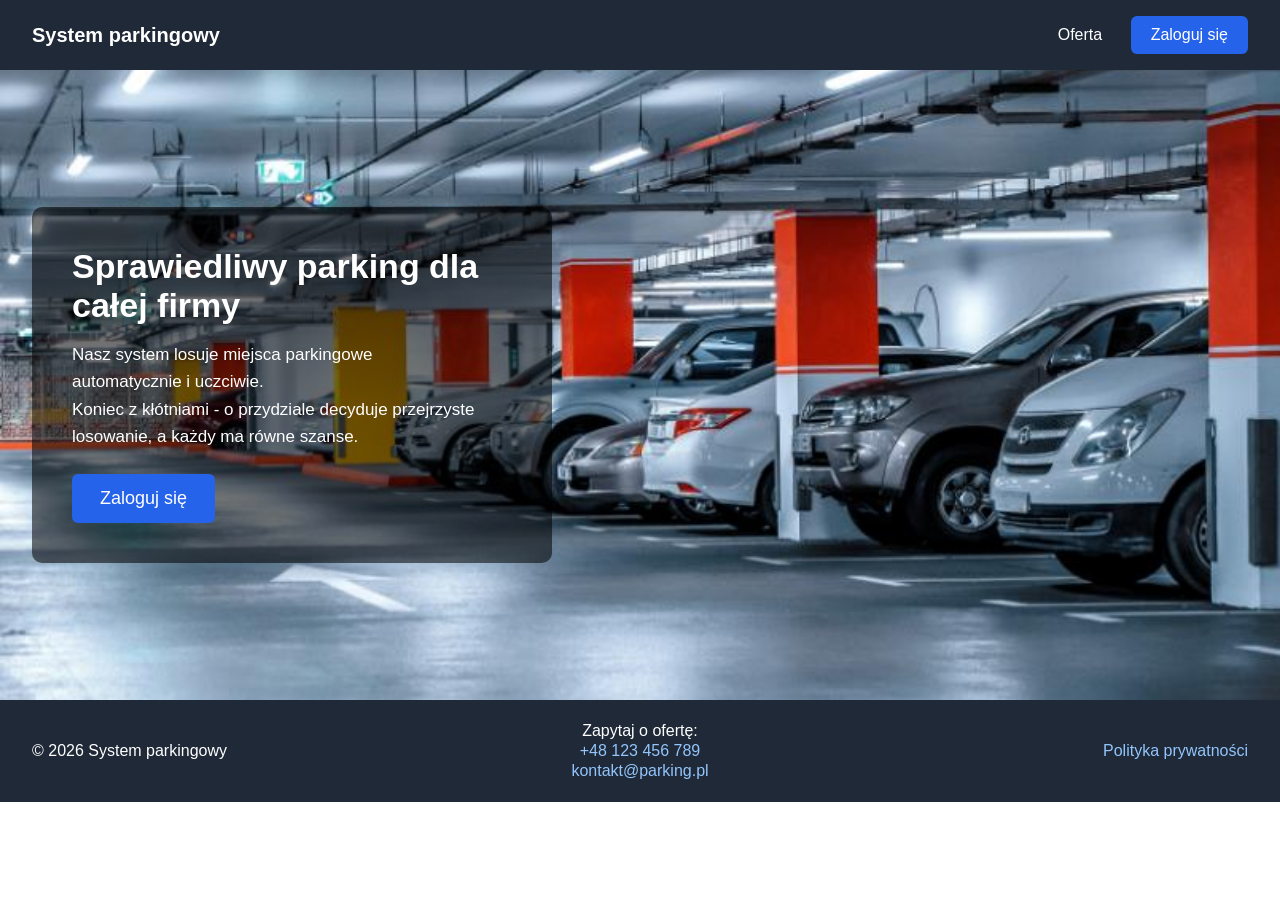
<file: index.html>
<!DOCTYPE html>
<html lang="pl">

<head>
    <meta charset="UTF-8">
    <meta name="viewport" content="width=device-width, initial-scale=1.0">
    <title>System parkingowy</title>
    <link rel="stylesheet" href="css/style.css">
    <link rel="icon" href="favicon.ico" sizes="any">
    <link rel="icon" type="image/png" href="favicon-32.png">
    <link rel="apple-touch-icon" href="apple-touch-icon.png">
</head>

<body>

    <!-- Górny pasek z linkami -->
    <header class="topbar">
        <div class="logo">System parkingowy</div>
        <nav>
            <a href="oferta.html">Oferta</a>
            <a href="login.html" class="btn">Zaloguj się</a>
        </nav>
    </header>

    <!-- Sekcja główna ze zdjęciem w tle -->
    <main class="hero">
        <div class="hero-tekst">
            <h1>Sprawiedliwy parking dla całej firmy</h1>
            <p>
                Nasz system losuje miejsca parkingowe <br>automatycznie i uczciwie.</br>
                Koniec z kłótniami - o przydziale
                decyduje przejrzyste losowanie, a każdy ma równe szanse.
            </p>
            <a href="login.html" class="btn btn-duzy">Zaloguj się</a>
        </div>
    </main>

    <!-- Stopka -->
    <footer class="stopka">
        <div class="footer-dane">
            <p>&copy; 2026 System parkingowy</p>
        </div>

        <div class="footer-kontakt">
            <p>Zapytaj o ofertę:</p>
            <p><a href="tel:+48123456789">+48 123 456 789</a></p>
            <p><a href="mailto:kontakt@parking.pl">kontakt@parking.pl</a></p>
        </div>

        <div class="footer-polityka">
            <a href="polityka.html">Polityka prywatności</a>
        </div>
    </footer>

</body>

</html>
</file>
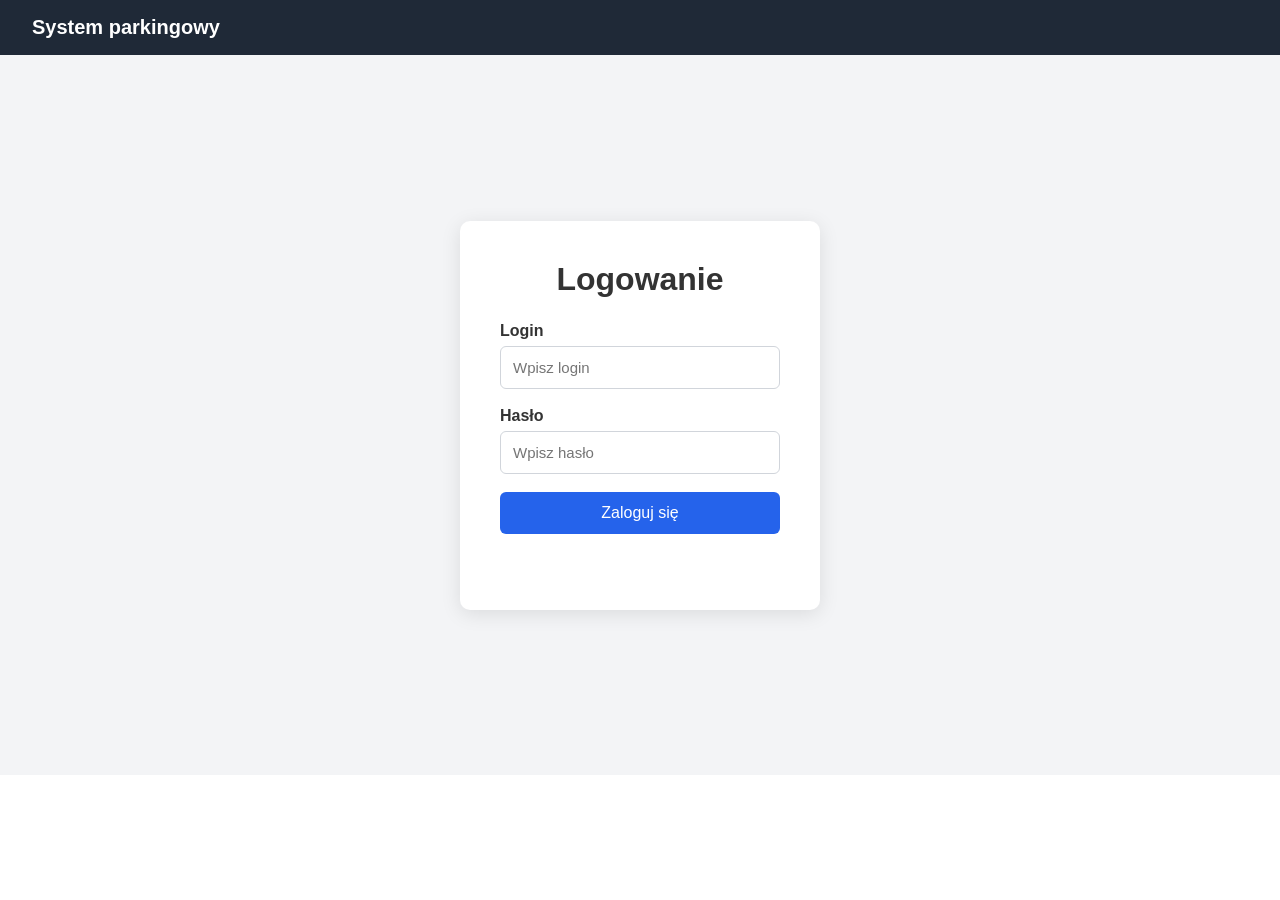
<file: login.html>
<!DOCTYPE html>
<html lang="pl">

<head>
    <meta charset="UTF-8">
    <meta name="viewport" content="width=device-width, initial-scale=1.0">
    <title>Logowanie — System parkingowy</title>
    <link rel="stylesheet" href="css/style.css">
</head>

<body>
    <header class="topbar">
        <div class="logo"><a href="index.html" style="color:#fff;text-decoration:none;">System parkingowy</a></div>
    </header>

    <main class="login-wrapper">
        <div class="login-card">
            <h1>Logowanie</h1>

            <label for="login">Login</label>
            <input type="text" id="login" placeholder="Wpisz login">

            <label for="haslo">Hasło</label>
            <input type="password" id="haslo" placeholder="Wpisz hasło">

            <button id="przyciskLogowania">Zaloguj się</button>

            <p id="komunikat" class="komunikat"></p>
        </div>
    </main>

    <script src="js/login.js"></script>
</body>

</html>
</file>
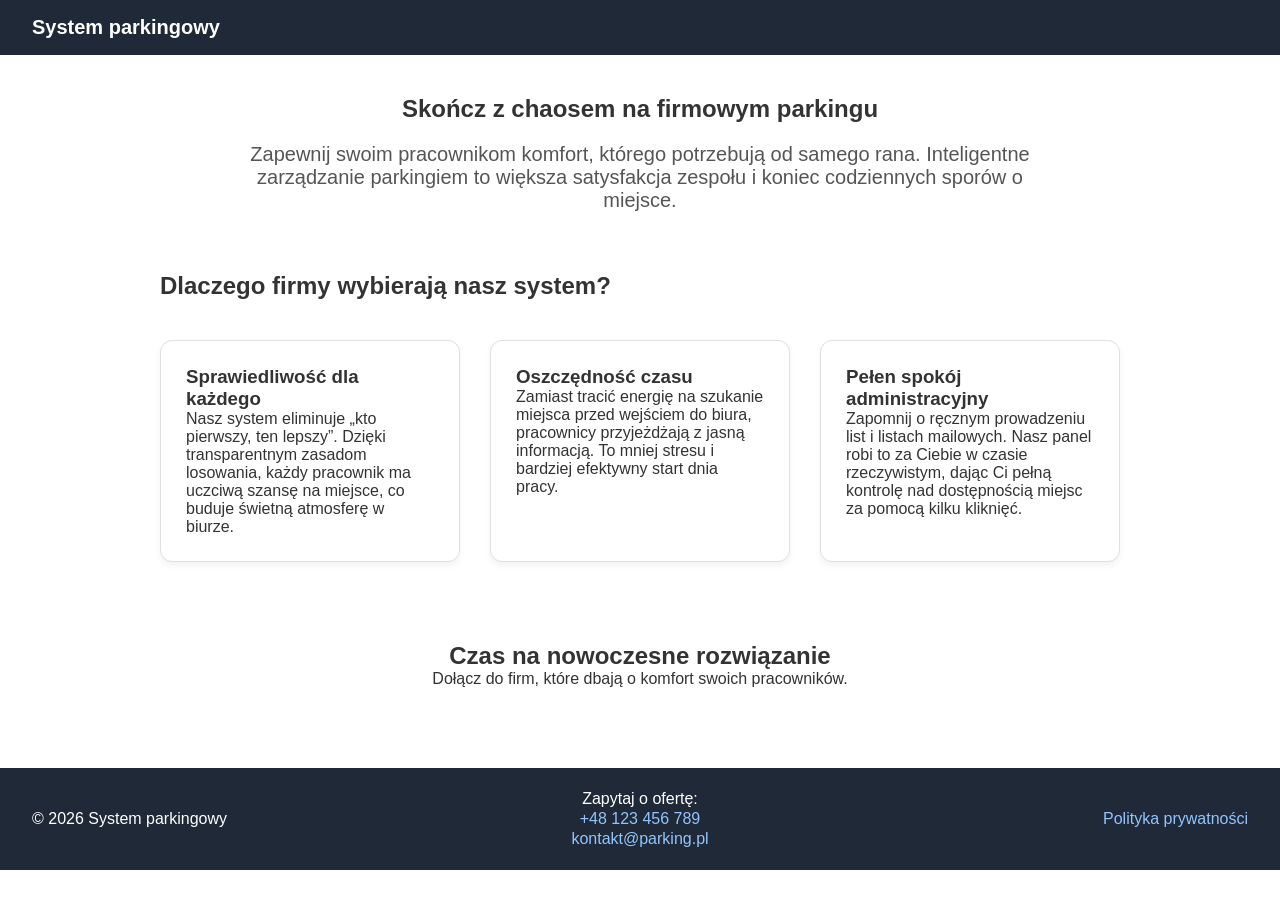
<file: oferta.html>
<!DOCTYPE html>
<html lang="pl">

<head>
    <meta charset="UTF-8">
    <title>Oferta — System parkingowy</title>
    <meta name="viewport" content="width=device-width, initial-scale=1.0">
    <link rel="stylesheet" href="css/style.css">
</head>

<body>
    <header class="topbar">
        <div class="logo"><a href="index.html" style="color:#fff;text-decoration:none;">System parkingowy</a></div>
    </header>

    <main class="container">
        <section class="hero-oferta">
            <h1>Skończ z chaosem na firmowym parkingu</h1>
            <p class="lead">Zapewnij swoim pracownikom komfort, którego potrzebują od samego rana. Inteligentne zarządzanie parkingiem to większa satysfakcja zespołu i koniec codziennych sporów o miejsce.</p>
        </section>
        
        <h2>Dlaczego firmy wybierają nasz system?</h2>

        <div class="features-grid">
            
            <article class="card">
                <h3>Sprawiedliwość dla każdego</h3>
                <p>Nasz system eliminuje „kto pierwszy, ten lepszy”. Dzięki transparentnym zasadom losowania, każdy pracownik ma uczciwą szansę na miejsce, co buduje świetną atmosferę w biurze.</p>
            </article>
            <article class="card">
                <h3>Oszczędność czasu</h3>
                <p>Zamiast tracić energię na szukanie miejsca przed wejściem do biura, pracownicy przyjeżdżają z jasną informacją. To mniej stresu i bardziej efektywny start dnia pracy.</p>
            </article>
            <article class="card">
                <h3>Pełen spokój administracyjny</h3>
                <p>Zapomnij o ręcznym prowadzeniu list i listach mailowych. Nasz panel robi to za Ciebie w czasie rzeczywistym, dając Ci pełną kontrolę nad dostępnością miejsc za pomocą kilku kliknięć.</p>
            </article>
        </div>

        <section class="cta-section">
            <h2>Czas na nowoczesne rozwiązanie</h2>
            <p>Dołącz do firm, które dbają o komfort swoich pracowników.</p>
        </section>

    </main>

    <!-- Stopka -->
    <footer class="stopka">
        <div class="footer-dane">
            <p>&copy; 2026 System parkingowy</p>
        </div>

        <div class="footer-kontakt">
            <p>Zapytaj o ofertę:</p>
            <p><a href="tel:+48123456789">+48 123 456 789</a></p>
            <p><a href="mailto:kontakt@parking.pl">kontakt@parking.pl</a></p>
        </div>

        <div class="footer-polityka">
            <a href="polityka.html">Polityka prywatności</a>
        </div>
    </footer>

</body>

</html>
</file>
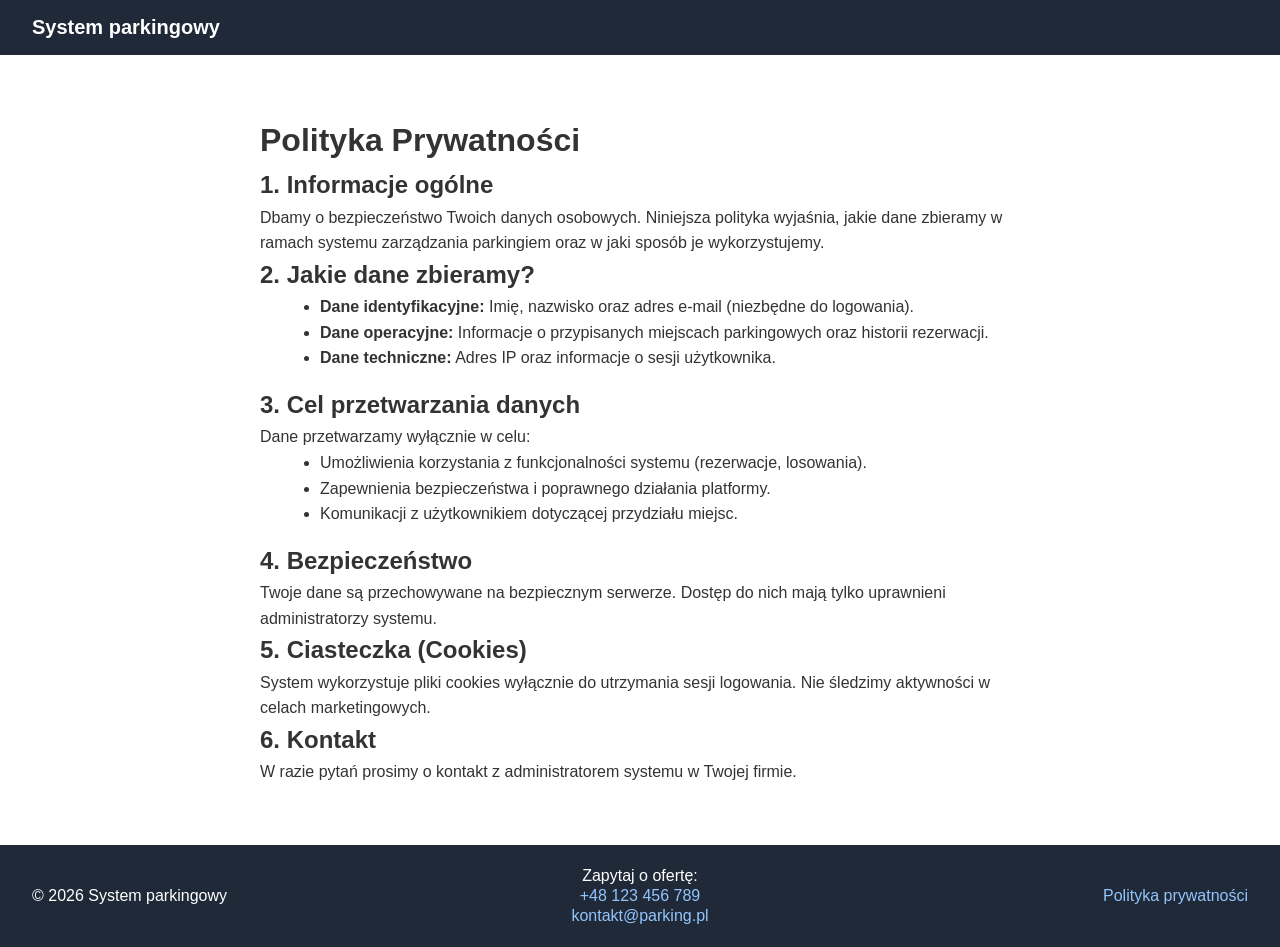
<file: polityka.html>
<!DOCTYPE html>
<html lang="pl">

<head>
    <meta charset="UTF-8">
    <title>Polityka prywatności — System parkingowy</title>
    <meta name="viewport" content="width=device-width, initial-scale=1.0">
    <link rel="stylesheet" href="css/style.css">
</head>

<body>
    <header class="topbar">
        <div class="logo"><a href="index.html" style="color:#fff;text-decoration:none;">System parkingowy</a></div>
    </header>

    <main class="polityka-container">
        <h1>Polityka Prywatności</h1>

        <h2>1. Informacje ogólne</h2>
        <p>Dbamy o bezpieczeństwo Twoich danych osobowych. Niniejsza polityka wyjaśnia, jakie dane zbieramy w ramach systemu zarządzania parkingiem oraz w jaki sposób je wykorzystujemy.</p>

        <h2>2. Jakie dane zbieramy?</h2>
        <ul>
            <li><strong>Dane identyfikacyjne:</strong> Imię, nazwisko oraz adres e-mail (niezbędne do logowania).</li>
            <li><strong>Dane operacyjne:</strong> Informacje o przypisanych miejscach parkingowych oraz historii rezerwacji.</li>
            <li><strong>Dane techniczne:</strong> Adres IP oraz informacje o sesji użytkownika.</li>
        </ul>

        <h2>3. Cel przetwarzania danych</h2>
        <p>Dane przetwarzamy wyłącznie w celu:</p>
        <ul>
            <li>Umożliwienia korzystania z funkcjonalności systemu (rezerwacje, losowania).</li>
            <li>Zapewnienia bezpieczeństwa i poprawnego działania platformy.</li>
            <li>Komunikacji z użytkownikiem dotyczącej przydziału miejsc.</li>
        </ul>

        <h2>4. Bezpieczeństwo</h2>
        <p>Twoje dane są przechowywane na bezpiecznym serwerze. Dostęp do nich mają tylko uprawnieni administratorzy systemu.</p>

        <h2>5. Ciasteczka (Cookies)</h2>
        <p>System wykorzystuje pliki cookies wyłącznie do utrzymania sesji logowania. Nie śledzimy aktywności w celach marketingowych.</p>

        <h2>6. Kontakt</h2>
        <p>W razie pytań prosimy o kontakt z administratorem systemu w Twojej firmie.</p>

    </main>

    <!-- Stopka -->
    <footer class="stopka">
        <div class="footer-dane">
            <p>&copy; 2026 System parkingowy</p>
        </div>

        <div class="footer-kontakt">
            <p>Zapytaj o ofertę:</p>
            <p><a href="tel:+48123456789">+48 123 456 789</a></p>
            <p><a href="mailto:kontakt@parking.pl">kontakt@parking.pl</a></p>
        </div>

        <div class="footer-polityka">
            <a href="polityka.html">Polityka prywatności</a>
        </div>
    </footer>
    
</body>

</html>
</file>
<file: css/style.css>
/* "index.html" */

* {
    margin: 0;
    padding: 0;
    box-sizing: border-box;
}

body {
    font-family: Arial, Helvetica, sans-serif;
    color: #333;
}

/* Górny pasek */
.topbar {
    display: flex;
    justify-content: space-between;
    align-items: center;
    padding: 16px 32px;
    background: #1f2937;
    color: #fff;
}

.topbar .logo {
    font-size: 20px;
    font-weight: bold;
}

.topbar nav a {
    color: #fff;
    text-decoration: none;
    margin-left: 24px;
}

/* Niebieski przycisk */
.btn {
    background: #2563eb;
    color: #fff;
    padding: 10px 20px;
    border-radius: 6px;
    text-decoration: none;
    display: inline-block;
}

.btn:hover {
    background: #1d4ed8;
}

.btn-duzy {
    padding: 14px 28px;
    font-size: 18px;
    margin-top: 24px;
}

/* Sekcja główna */
.hero {
    background-color: #374151;
    background-image: url('../img/parking.jpg');
    background-size: cover;
    background-position: center;
    min-height: 70vh;
    display: flex;
    align-items: center;
    padding: 0 32px;
}

.hero-tekst {
    background: rgba(0, 0, 0, 0.55);
    color: #fff;
    padding: 40px;
    border-radius: 10px;
    max-width: 520px;
}

.hero-tekst h1 {
    font-size: 34px;
    margin-bottom: 16px;
}

.hero-tekst p {
    font-size: 17px;
    line-height: 1.6;
}

/* Stopka */
.stopka {
    display: flex;
    justify-content: space-between;
    align-items: center;
    padding: 20px 32px;
    background: #1f2937;
    color: #fff;
    flex-wrap: wrap;
    gap: 15px;
}

.footer-dane,
.footer-kontakt,
.footer-polityka {
    flex: 1;
}

.footer-kontakt {
    text-align: center;
}

.footer-polityka {
    text-align: right;
}

.footer-kontakt p {
    margin: 2px 0;
}

.stopka a {
    color: #93c5fd;
    text-decoration: none;
}

/* "login.html" */
.login-wrapper {
    display: flex;
    justify-content: center;
    align-items: center;
    min-height: 80vh;
    background: #f3f4f6;
}

.login-card {
    background: #fff;
    padding: 40px;
    border-radius: 10px;
    box-shadow: 0 4px 20px rgba(0, 0, 0, 0.1);
    width: 100%;
    max-width: 360px;
}

.login-card h1 {
    margin-bottom: 24px;
    text-align: center;
}

.login-card label {
    display: block;
    margin-bottom: 6px;
    font-weight: bold;
}

.login-card input {
    width: 100%;
    padding: 12px;
    margin-bottom: 18px;
    border: 1px solid #d1d5db;
    border-radius: 6px;
    font-size: 15px;
}

.login-card button {
    width: 100%;
    padding: 12px;
    background: #2563eb;
    color: #fff;
    border: none;
    border-radius: 6px;
    font-size: 16px;
    cursor: pointer;
}

.login-card button:hover {
    background: #1d4ed8;
}

.komunikat {
    margin-top: 16px;
    text-align: center;
    color: #dc2626;
    min-height: 20px;
}

/* "oferta.html" */
.container {
    max-width: 1000px;
    margin: 40px auto;
    padding: 0 20px;
}

.hero-oferta {
    margin-bottom: 60px;
    text-align: center;
}

.lead {
    font-size: 1.25rem;
    color: #555;
    max-width: 800px;
    margin: 20px auto;
}

.features-grid {
    display: grid;
    grid-template-columns: repeat(auto-fit, minmax(280px, 1fr));
    gap: 30px;
    margin: 40px 0;
}

.card {
    padding: 25px;
    border: 1px solid #e0e0e0;
    border-radius: 12px;
    background: #fff;
    box-shadow: 0 4px 6px rgba(0, 0, 0, 0.05);
}

.cta-section {
    text-align: center;
    padding: 40px 0;
}

/* polityka.html */
.polityka-container {
    max-width: 800px;
    margin: 40px auto;
    padding: 20px;
    line-height: 1.6;
}

.polityka-container ul {
    padding-left: 60px;
    margin-bottom: 15px;
}

/* Panele i tabele */
.panel {
    max-width: 900px;
    margin: 40px auto;
    padding: 0 20px;
}

.panel-sekcja {
    background: #fff;
    padding: 28px;
    border-radius: 10px;
    box-shadow: 0 2px 12px rgba(0, 0, 0, 0.08);
}

.panel-sekcja h2 {
    margin-bottom: 12px;
}

.panel-sekcja p {
    margin-bottom: 16px;
    color: #555;
}

.nowe-dane {
    margin-top: 16px;
    padding: 16px;
    background: #ecfdf5;
    border: 1px solid #34d399;
    border-radius: 8px;
    line-height: 1.7;
}

.tabela {
    width: 100%;
    border-collapse: collapse;
    margin-top: 24px;
}

.tabela th,
.tabela td {
    text-align: left;
    padding: 10px 12px;
    border-bottom: 1px solid #e5e7eb;
}

.tabela th {
    background: #f9fafb;
}

.btn-usun {
    background: #dc2626;
    color: #fff;
    border: none;
    padding: 6px 12px;
    border-radius: 5px;
    cursor: pointer;
}

.btn-usun:hover {
    background: #b91c1c;
}

.btn-reset {
    background: #2563eb;
    color: #fff;
    border: none;
    padding: 6px 12px;
    border-radius: 5px;
    cursor: pointer;
    margin-right: 6px;
}

.btn-reset:hover {
    background: #1d4ed8;
}

.panel-sekcja label {
    display: block;
    font-weight: bold;
    margin-bottom: 4px;
}

.pole-num {
    display: block;
    width: 100%;
    max-width: 200px;
    padding: 10px;
    margin: 6px 0 16px;
    border: 1px solid #d1d5db;
    border-radius: 6px;
    font-size: 15px;
}

.komunikat-ok {
    margin-top: 12px;
    color: #059669;
    /* zielony - komunikat o sukcesie */
    min-height: 18px;
}

.pole-data {
    display: block;
    width: 100%;
    max-width: 280px;
    padding: 10px;
    margin: 6px 0 16px;
    border: 1px solid #d1d5db;
    border-radius: 6px;
    font-size: 15px;
}

.checkbox-wiersz {
    display: flex;
    align-items: center;
    gap: 10px;
    font-weight: bold;
    margin-bottom: 8px;
}

.checkbox-wiersz input {
    width: 20px;
    height: 20px;
    cursor: pointer;
}

.uwaga {
    color: #b45309;
    /* pomarańczowy - delikatne ostrzeżenie */
    font-size: 14px;
    margin-bottom: 16px;
}

.btn-uruchom {
    background: #059669;
    color: #fff;
    border: none;
    padding: 6px 12px;
    border-radius: 5px;
    cursor: pointer;
    margin-right: 6px;
}

.btn-uruchom:hover {
    background: #047857;
}

.badge {
    display: inline-block;
    padding: 3px 10px;
    border-radius: 12px;
    font-size: 13px;
    font-weight: bold;
}

.badge-ok {
    background: #d1fae5;
    color: #065f46;
    /* zielony - wylosowany */
}

.badge-rez {
    background: #fef3c7;
    color: #92400e;
}

/* responsywność */
@media (max-width: 600px) {

    /* w pionie zamiast poziomiu */
    .topbar {
        flex-direction: column;
        gap: 12px;
        text-align: center;
        padding: 16px;
    }

    .topbar nav a {
        margin-left: 0;
    }

    /* mniejszy margines */
    .panel {
        margin: 16px auto;
        padding: 0 12px;
    }

    .panel-sekcja {
        padding: 18px;
    }

    .login-card {
        padding: 28px 20px;
    }

    /* tabele- poziome przewijanie */
    .tabela {
        display: block;
        overflow-x: auto;
        white-space: nowrap;
    }

    /* rozłożenie przycisków */
    .btn-reset,
    .btn-uruchom {
        margin-bottom: 4px;
    }

    .hero {
        padding: 0 16px;
    }

    .hero-tekst {
        padding: 24px;
    }

    .hero-tekst h1 {
        font-size: 26px;
    }

    .stopka {
        flex-direction: column;
        text-align: center;
    }

    .footer-polityka {
        text-align: center;
    }
}
</file>
